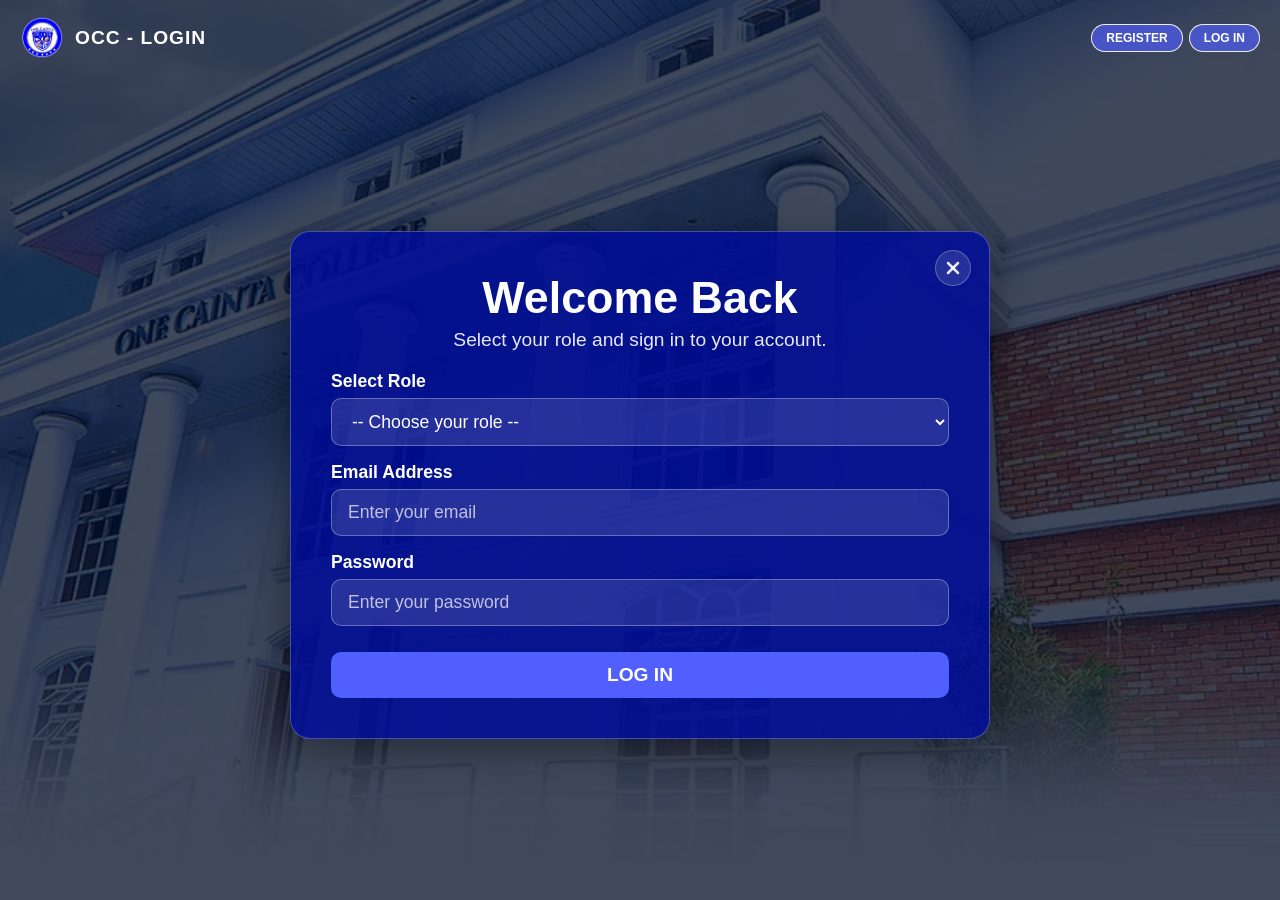
<file: Login.html>
<!DOCTYPE html>
<html lang="en">
<head>
  <meta charset="UTF-8">
  <meta name="viewport" content="width=device-width, initial-scale=1.0">
  <title>Login - One Cainta College</title>
  <link rel="shortcuticon" href="Logo.png" type="image/x-icon">
  <style>
    body {
      margin: 0;
      font-family: Inter, Arial, sans-serif;
      background: #eef3ff;
      color: #1e1e2f;
    }
    * {
      box-sizing: border-box;
    }
    header {
      background: transparent;
      color: white;
      padding: 15px 20px;
      display: flex;
      align-items: center;
      justify-content: space-between;
      flex-wrap: nowrap;
      position: absolute;
      left: 0;
      right: 0;
      top: 0;
      z-index: 50;
      gap: 8px;
    }
    .logo-title {
      display: flex;
      align-items: center;
      gap: 10px;
      min-width: 0;
    }
    header img {
      width: 45px;
      height: 45px;
      object-fit: contain;
      flex-shrink: 0;
    }
    header h1 {
      margin: 0;
      font-size: clamp(0.85rem, 3vw, 1.2rem);
      letter-spacing: 0.05em;
      font-weight: 800;
      text-align: left;
      white-space: nowrap;
      overflow: hidden;
      text-overflow: ellipsis;
    }
    .header-buttons {
      display: flex;
      gap: 6px;
      align-items: center;
      flex-shrink: 0;
    }
    section {
      min-height: 100vh;
      width: 100%;
      margin: 0;
      background-image: url("OCC-BG.png");
      background-size: cover;
      background-position: center;
      background-repeat: no-repeat;
      display: flex;
      justify-content: center;
      align-items: center;
      text-align: center;
      color: white;
      position: relative;
      padding: 100px 16px 30px;
    }
    section::before {
      content: "";
      position: absolute;
      inset: 0;
      background: rgba(1, 12, 38, 0.75);
    }
    .form-container {
      position: relative;
      z-index: 1;
      width: 100%;
      max-width: 700px;
      max-height: 85vh;
      overflow-y: auto;
      background: rgba(0, 13, 153, 0.85);
      padding: clamp(25px, 4vw, 40px);
      border-radius: 20px;
      box-shadow: 0 12px 40px rgba(0, 0, 0, 0.4);
      text-align: left;
      border: 1px solid rgba(255, 255, 255, 0.25);
    }
    .close-btn {
      position: absolute;
      top: 18px;
      right: 18px;
      color: rgba(255, 255, 255, 0.9);
      text-decoration: none;
      transition: color 0.3s ease, background 0.3s ease;
      display: inline-flex;
      align-items: center;
      justify-content: center;
      width: 36px;
      height: 36px;
      border-radius: 50%;
      background: rgba(255, 255, 255, 0.12);
      border: 1px solid rgba(255, 255, 255, 0.25);
      z-index: 10;
    }
    .close-btn svg {
      width: 20px;
      height: 20px;
    }
    .close-btn:hover {
      color: white;
      background: rgba(255, 255, 255, 0.25);
    }
    .form-header {
      margin-bottom: 20px;
      text-align: center;
      padding-right: 25px;
      padding-left: 25px;
    }
    .form-container h2 {
      margin: 0 0 6px;
      font-size: clamp(1.8rem, 4.5vw, 2.8rem);
      text-align: center;
      color: white;
      font-weight: 900;
    }
    .form-container p {
      margin: 0 0 20px;
      font-size: clamp(0.95rem, 2vw, 1.2rem);
      text-align: center;
      color: rgba(255, 255, 255, 0.9);
    }
    .reg-form {
      display: flex;
      flex-direction: column;
      gap: 16px;
    }
    .input-group {
      display: flex;
      flex-direction: column;
      gap: 6px;
    }
    .input-group label {
      font-size: clamp(0.95rem, 1.6vw, 1.1rem);
      font-weight: 700;
      color: white;
    }
    .input-group input,
    .input-group select {
      width: 100%;
      padding: 12px 16px;
      border-radius: 10px;
      border: 1px solid rgba(255, 255, 255, 0.3);
      background: rgba(255, 255, 255, 0.12);
      color: white;
      font-size: clamp(0.95rem, 1.6vw, 1.1rem);
      outline: none;
    }
    .input-group select option {
      background: #031170;
      color: white;
      font-size: 1rem;
    }
    .submit-btn {
      margin-top: 10px;
      width: 100%;
      padding: 12px;
      border: none;
      border-radius: 10px;
      background-color: #515FFF;
      color: white;
      font-weight: 700;
      font-size: clamp(1rem, 1.8vw, 1.2rem);
      cursor: pointer;
      transition: background-color 0.3s ease;
    }
    .submit-btn:hover {
      background-color: blue;
    }
    .hero-button {
      display: inline-block;
      padding: 6px 14px;
      border: 1px solid rgba(255, 255, 255, 0.9);
      border-radius: 999px;
      color: white;
      text-decoration: none;
      font-weight: 700;
      font-size: 12px;
      background-color: #515FFFA8;
      transition: background-color 0.3s ease;
    }
    .hero-button:hover {
      background-color: #515FFF;
    }
    #email::placeholder, 
    #password::placeholder {
      color: rgba(255, 255, 255, 0.7);
    }
    .alert {
      padding: 12px;
      margin-bottom: 16px;
      border-radius: 8px;
      text-align: center;
      color: white;
      font-size: 1rem;
      display: none;
    }

    /* Mobile Breakpoints */
    @media screen and (max-width: 600px) {
      header {
        padding: 12px 14px;
      }
    }
  </style>
</head>
<body>
<header>
  <div class="logo-title">
    <img id="Logo" src="Logo.png" alt="One Cainta College logo">
    <h1 id="OCC">OCC - LOGIN</h1>
  </div>
  <div class="header-buttons">
    <a class="hero-button" href="register.html" target="_self">REGISTER</a>
    <a class="hero-button" href="login.html" target="_self">LOG IN</a>
  </div>
</header>

<main>
  <section>
    <div class="form-container">
      <a href="index.html" class="close-btn" target="_self" title="Back to Intro">
        <svg viewBox="0 0 24 24" fill="none" stroke="currentColor" stroke-width="3" stroke-linecap="round" stroke-linejoin="round"><line x1="18" y1="6" x2="6" y2="18"></line><line x1="6" y1="6" x2="18" y2="18"></line></svg>
      </a>

      <div class="form-header">
        <h2>Welcome Back</h2>
        <p>Select your role and sign in to your account.</p>
      </div>
      
      <div id="alert-box" class="alert"></div>

      <form id="loginForm" class="reg-form">
        <div class="input-group">
          <label for="role">Select Role</label>
          <select id="role" name="role" required>
            <option value="" disabled selected>-- Choose your role --</option>
            <option value="student">Student</option>
            <option value="professor">Professor</option>
            <option value="administration">Administration</option>
          </select>
        </div>

        <div class="input-group">
          <label for="email">Email Address</label>
          <input type="email" id="email" name="email" placeholder="Enter your email" required>
        </div>

        <div class="input-group">
          <label for="password">Password</label>
          <input type="password" id="password" name="password" placeholder="Enter your password" required>
        </div>

        <button type="submit" class="submit-btn">LOG IN</button>
      </form>
    </div>
  </section>
</main>

<script>
  const alertBox = document.getElementById('alert-box');

  function showAlert(message, isError = false) {
    alertBox.textContent = message;
    alertBox.style.display = 'block';
    alertBox.style.background = isError ? '#d9534f' : '#2d9c5d';
    alertBox.style.border = '1px solid rgba(255,255,255,0.2)';
  }

  document.getElementById('loginForm').addEventListener('submit', async function(e) {
    e.preventDefault();

    const role = document.getElementById('role').value;
    const email = document.getElementById('email').value.trim();
    const password = document.getElementById('password').value.trim();

    if (!role) {
      showAlert('Please select a valid role.', true);
      return;
    }

    try {
      const response = await fetch('api/login.php', {
        method: 'POST',
        headers: {
          'Content-Type': 'application/json'
        },
        body: JSON.stringify({ role, email, password })
      });

      const result = await response.json();

      if (!result.success) {
        showAlert(result.message || 'Login failed.', true);
        return;
      }

      localStorage.setItem('occ_current_user', JSON.stringify(result.user));
      showAlert('Login successful! Redirecting...');

      setTimeout(() => {
        if (role === 'student') {
          window.location.href = 'Student-home.html';
        } else if (role === 'professor') {
          window.location.href = 'Professor-home.html';
        } else if (role === 'administration') {
          window.location.href = 'Admin-home.html';
        }
      }, 500);
    } catch (error) {
      showAlert('Unable to connect to the server. Please check your PHP/MySQL setup.', true);
    }
  });
</script>
</body>
</html>
</file>
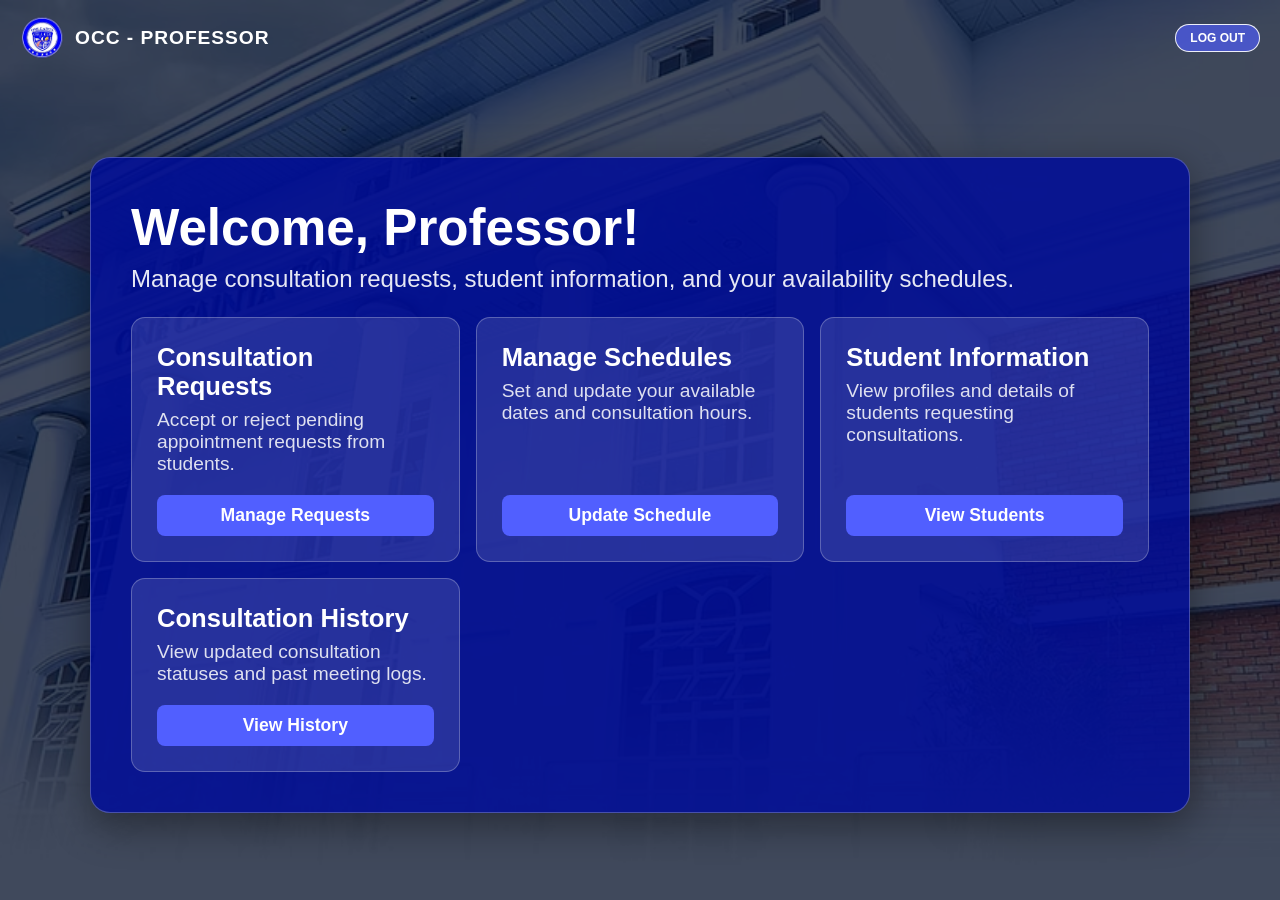
<file: Professor-home.html>
<!DOCTYPE html>
<html lang="en">
<head>
  <meta charset="UTF-8">
  <meta name="viewport" content="width=device-width, initial-scale=1.0">
  <title>Professor Portal - One Cainta College</title>
  <link rel="shortcuticon" href="Logo.png" type="image/x-icon">
  <style>
    body {
      margin: 0;
      font-family: Inter, Arial, sans-serif;
      background: #eef3ff;
      color: #1e1e2f;
    }
    * {
      box-sizing: border-box;
    }
    header {
      background: transparent;
      color: white;
      padding: 15px 20px;
      display: flex;
      align-items: center;
      justify-content: space-between;
      flex-wrap: nowrap;
      position: absolute;
      left: 0;
      right: 0;
      top: 0;
      z-index: 50;
      gap: 8px;
    }
    .logo-title {
      display: flex;
      align-items: center;
      gap: 10px;
      min-width: 0;
    }
    header img {
      width: 45px;
      height: 45px;
      object-fit: contain;
      flex-shrink: 0;
    }
    header h1 {
      margin: 0;
      font-size: clamp(0.8rem, 2.8vw, 1.2rem);
      letter-spacing: 0.05em;
      font-weight: 800;
      white-space: nowrap;
      overflow: hidden;
      text-overflow: ellipsis;
    }
    .header-buttons {
      display: flex;
      gap: 6px;
      align-items: center;
      flex-shrink: 0;
    }
    section {
      min-height: 100vh;
      width: 100%;
      margin: 0;
      background-image: url("OCC-BG.png");
      background-size: cover;
      background-position: center;
      background-repeat: no-repeat;
      display: flex;
      justify-content: center;
      align-items: center;
      color: white;
      position: relative;
      padding: 100px 16px 30px;
    }
    section::before {
      content: "";
      position: absolute;
      inset: 0;
      background: rgba(1, 12, 38, 0.75);
    }
    .dashboard-container {
      position: relative;
      z-index: 1;
      width: 100%;
      max-width: 1100px;
      max-height: 85vh;
      overflow-y: auto;
      background: rgba(0, 13, 153, 0.85);
      padding: clamp(25px, 4vw, 40px);
      border-radius: 20px;
      box-shadow: 0 12px 40px rgba(0, 0, 0, 0.4);
      border: 1px solid rgba(255, 255, 255, 0.25);
    }
    .dashboard-container h2 {
      margin: 0 0 8px;
      font-size: clamp(1.8rem, 4.5vw, 3.2rem);
      font-weight: 900;
    }
    .dashboard-container p {
      margin: 0 0 24px;
      font-size: clamp(1rem, 2vw, 1.5rem);
      color: rgba(255, 255, 255, 0.9);
    }
    .cards-grid {
      display: grid;
      grid-template-columns: repeat(auto-fit, minmax(260px, 1fr));
      gap: 16px;
    }
    .card {
      background: rgba(255, 255, 255, 0.12);
      border: 1px solid rgba(255, 255, 255, 0.25);
      padding: clamp(18px, 2.5vw, 25px);
      border-radius: 14px;
      text-align: left;
      display: flex;
      flex-direction: column;
      justify-content: space-between;
    }
    .card h3 {
      margin: 0 0 8px;
      font-size: clamp(1.2rem, 2vw, 1.7rem);
      font-weight: 700;
    }
    .card p {
      font-size: clamp(0.95rem, 1.6vw, 1.2rem);
      margin-bottom: 20px;
      color: rgba(255, 255, 255, 0.85);
    }
    .card-btn {
      display: inline-block;
      padding: 10px 18px;
      background-color: #515FFF;
      color: white;
      text-decoration: none;
      border-radius: 8px;
      font-weight: 700;
      font-size: clamp(0.95rem, 1.6vw, 1.1rem);
      text-align: center;
      transition: background-color 0.3s ease;
    }
    .card-btn:hover {
      background-color: blue;
    }
    .hero-button {
      display: inline-block;
      padding: 6px 14px;
      border: 1px solid rgba(255, 255, 255, 0.9);
      border-radius: 999px;
      color: white;
      text-decoration: none;
      font-weight: 700;
      font-size: 12px;
      background-color: #515FFFA8;
      transition: background-color 0.3s ease;
    }
    .hero-button:hover {
      background-color: #515FFF;
    }
  </style>
</head>
<body>
<header>
  <div class="logo-title">
    <img src="Logo.png" alt="One Cainta College logo">
    <h1>OCC - PROFESSOR</h1>
  </div>
  <div class="header-buttons">
    <a class="hero-button" href="/Login.html">LOG OUT</a>
  </div>
</header>

<main>
  <section>
    <div class="dashboard-container">
      <h2>Welcome, Professor!</h2>
      <p>Manage consultation requests, student information, and your availability schedules.</p>
      
      <div class="cards-grid">
        <div class="card">
          <div>
            <h3>Consultation Requests</h3>
            <p>Accept or reject pending appointment requests from students.</p>
          </div>
          <a href="#" class="card-btn">Manage Requests</a>
        </div>
        <div class="card">
          <div>
            <h3>Manage Schedules</h3>
            <p>Set and update your available dates and consultation hours.</p>
          </div>
          <a href="#" class="card-btn">Update Schedule</a>
        </div>
        <div class="card">
          <div>
            <h3>Student Information</h3>
            <p>View profiles and details of students requesting consultations.</p>
          </div>
          <a href="#" class="card-btn">View Students</a>
        </div>
        <div class="card">
          <div>
            <h3>Consultation History</h3>
            <p>View updated consultation statuses and past meeting logs.</p>
          </div>
          <a href="#" class="card-btn">View History</a>
        </div>
      </div>
    </div>
  </section>
</main>
</body>
</html>
</file>
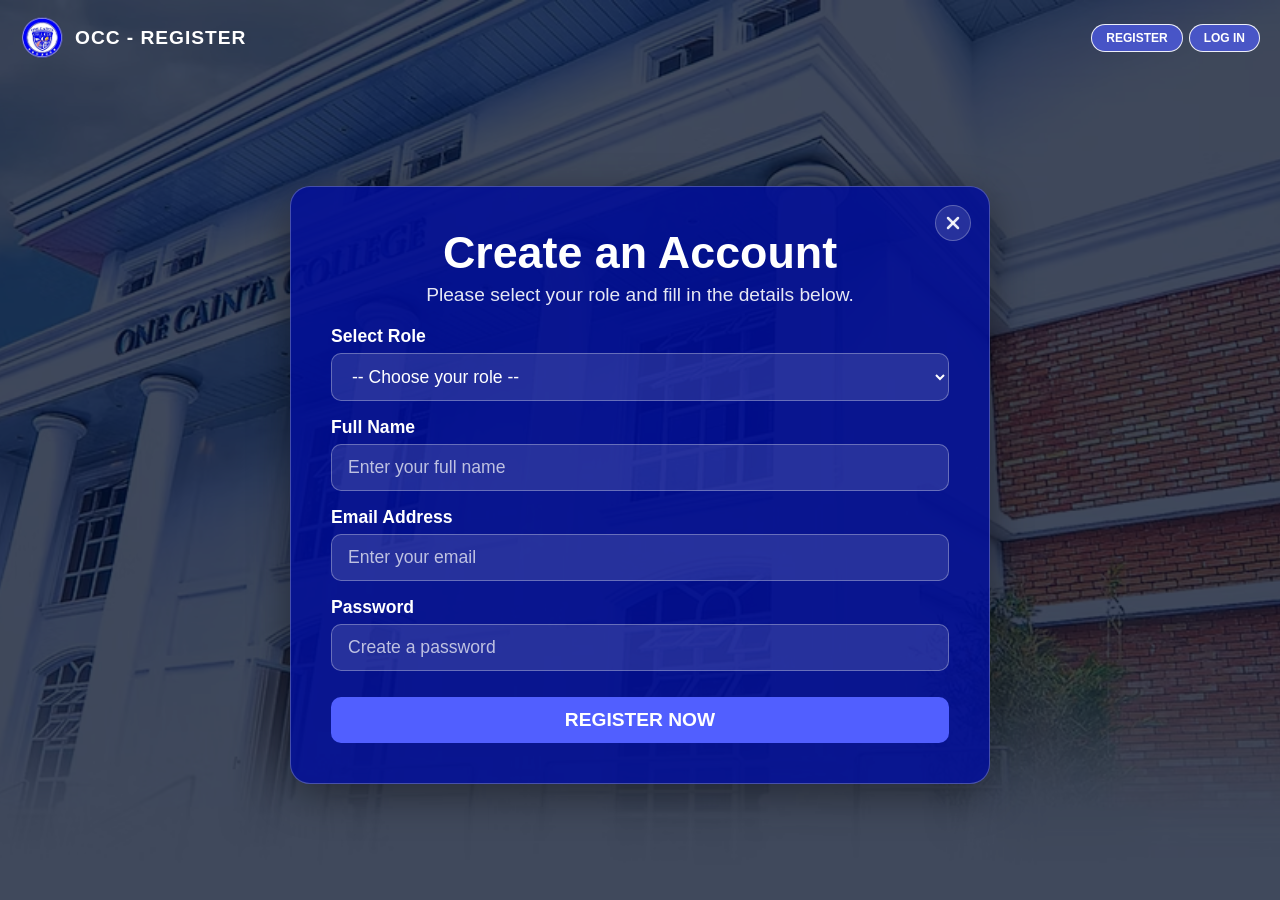
<file: Register.html>
<!DOCTYPE html>
<html lang="en">
<head>
  <meta charset="UTF-8">
  <meta name="viewport" content="width=device-width, initial-scale=1.0">
  <title>Register - One Cainta College</title>
  <link rel="shortcuticon" href="Logo.png" type="image/x-icon">
  <style>
    body {
      margin: 0;
      font-family: Inter, Arial, sans-serif;
      background: #eef3ff;
      color: #1e1e2f;
    }
    * {
      box-sizing: border-box;
    }
    header {
      background: transparent;
      color: white;
      padding: 15px 20px;
      display: flex;
      align-items: center;
      justify-content: space-between;
      flex-wrap: nowrap;
      position: absolute;
      left: 0;
      right: 0;
      top: 0;
      z-index: 50;
      gap: 8px;
    }
    .logo-title {
      display: flex;
      align-items: center;
      gap: 10px;
      min-width: 0;
    }
    header img {
      width: 45px;
      height: 45px;
      object-fit: contain;
      flex-shrink: 0;
    }
    header h1 {
      margin: 0;
      font-size: clamp(0.85rem, 3vw, 1.2rem);
      letter-spacing: 0.05em;
      font-weight: 800;
      text-align: left;
      white-space: nowrap;
      overflow: hidden;
      text-overflow: ellipsis;
    }
    .header-buttons {
      display: flex;
      gap: 6px;
      align-items: center;
      flex-shrink: 0;
    }
    section {
      min-height: 100vh;
      width: 100%;
      margin: 0;
      background-image: url("OCC-BG.png");
      background-size: cover;
      background-position: center;
      background-repeat: no-repeat;
      display: flex;
      justify-content: center;
      align-items: center;
      text-align: center;
      color: white;
      position: relative;
      padding: 100px 16px 30px;
    }
    section::before {
      content: "";
      position: absolute;
      inset: 0;
      background: rgba(1, 12, 38, 0.75);
    }
    .form-container {
      position: relative;
      z-index: 1;
      width: 100%;
      max-width: 700px;
      max-height: 85vh;
      overflow-y: auto;
      background: rgba(0, 13, 153, 0.85);
      padding: clamp(25px, 4vw, 40px);
      border-radius: 20px;
      box-shadow: 0 12px 40px rgba(0, 0, 0, 0.4);
      text-align: left;
      border: 1px solid rgba(255, 255, 255, 0.25);
    }
    .close-btn {
      position: absolute;
      top: 18px;
      right: 18px;
      color: rgba(255, 255, 255, 0.9);
      text-decoration: none;
      transition: color 0.3s ease, background 0.3s ease;
      display: inline-flex;
      align-items: center;
      justify-content: center;
      width: 36px;
      height: 36px; 
      border-radius: 50%;
      background: rgba(255, 255, 255, 0.12);
      border: 1px solid rgba(255, 255, 255, 0.25);
      z-index: 10;
    }
    .close-btn svg {
      width: 20px;
      height: 20px; 
    }
    .close-btn:hover {
      color: white;
      background: rgba(255, 255, 255, 0.25);
    }
    .form-header {
      margin-bottom: 20px;
      text-align: center;
      padding-right: 25px;
      padding-left: 25px;
    }
    .form-container h2 {
      margin: 0 0 6px;
      font-size: clamp(1.8rem, 4.5vw, 2.8rem);
      text-align: center;
      color: white;
      font-weight: 900;
    }
    .form-container p {
      margin: 0 0 20px;
      font-size: clamp(0.95rem, 2vw, 1.2rem);
      text-align: center;
      color: rgba(255, 255, 255, 0.9);
    }
    .reg-form {
      display: flex;
      flex-direction: column;
      gap: 16px;
    }
    .input-group {
      display: flex;
      flex-direction: column;
      gap: 6px;
    }
    .input-group label {
      font-size: clamp(0.95rem, 1.6vw, 1.1rem);
      font-weight: 700;
      color: white;
    }
    .input-group input,
    .input-group select {
      width: 100%;
      padding: 12px 16px;
      border-radius: 10px;
      border: 1px solid rgba(255, 255, 255, 0.3);
      background: rgba(255, 255, 255, 0.12);
      color: white;
      font-size: clamp(0.95rem, 1.6vw, 1.1rem);
      outline: none;
    }
    .input-group select option {
      background: #031170;
      color: white;
      font-size: 1rem;
    }
    .submit-btn {
      margin-top: 10px;
      width: 100%;
      padding: 12px;
      border: none;
      border-radius: 10px;
      background-color: #515FFF;
      color: white;
      font-weight: 700;
      font-size: clamp(1rem, 1.8vw, 1.2rem);
      cursor: pointer;
      transition: background-color 0.3s ease;
    }
    .submit-btn:hover {
      background-color: blue;
    }
    .hero-button {
      display: inline-block;
      padding: 6px 14px;
      border: 1px solid rgba(255, 255, 255, 0.9);
      border-radius: 999px;
      color: white;
      text-decoration: none;
      font-weight: 700;
      font-size: 12px;
      background-color: #515FFFA8;
      transition: background-color 0.3s ease;
    }
    .hero-button:hover {
      background-color: #515FFF;
    }
    #fullname::placeholder, 
    #email::placeholder, 
    #password::placeholder {
      color: rgba(255, 255, 255, 0.7);
    }
    @media screen and (max-width: 600px) {
      header {
        padding: 12px 14px;
      }
    }
  </style>
</head>
<body>
<header>
  <div class="logo-title">
    <img id="Logo" src="Logo.png" alt="One Cainta College logo">
    <h1 id="OCC">OCC - REGISTER</h1>
  </div>
  <div class="header-buttons">
    <a class="hero-button" href="/register.html" target="_self">REGISTER</a>
    <a class="hero-button" href="/login.html" target="_self">LOG IN</a>
  </div>
</header>

<main>
  <section>
    <div class="form-container">
      <a href="index.html" class="close-btn" target="_self" title="Back to Intro">
        <svg viewBox="0 0 24 24" fill="none" stroke="currentColor" stroke-width="3" stroke-linecap="round" stroke-linejoin="round"><line x1="18" y1="6" x2="6" y2="18"></line><line x1="6" y1="6" x2="18" y2="18"></line></svg>
      </a>

      <div class="form-header">
        <h2>Create an Account</h2>
        <p>Please select your role and fill in the details below.</p>
      </div>
      
      <form id="regForm" class="reg-form">
        <div class="input-group">
          <label for="role">Select Role</label>
          <select id="role" name="role" required>
            <option value="" disabled selected>-- Choose your role --</option>
            <option value="student">Student</option>
            <option value="professor">Professor</option>
            <option value="administration">Administration</option>
          </select>
        </div>

        <div class="input-group">
          <label for="fullname">Full Name</label>
          <input type="text" id="fullname" name="fullname" placeholder="Enter your full name" required>
        </div>

        <div class="input-group">
          <label for="email">Email Address</label>
          <input type="email" id="email" name="email" placeholder="Enter your email" required>
        </div>

        <div class="input-group">
          <label for="password">Password</label>
          <input type="password" id="password" name="password" placeholder="Create a password" required>
        </div>

        <button type="submit" class="submit-btn" style="text-align: center; text-decoration: none; display: block;">REGISTER NOW</button>
      </form>
    </div>
  </section>
</main>

<script>
  const regForm = document.getElementById('regForm');

  regForm.addEventListener('submit', async function (event) {
    event.preventDefault();

    const role = document.getElementById('role').value;
    const fullName = document.getElementById('fullname').value.trim();
    const email = document.getElementById('email').value.trim();
    const password = document.getElementById('password').value.trim();

    if (!role || !fullName || !email || !password) {
      alert('Please complete all fields first.');
      return;
    }

    try {
      const response = await fetch('api/register.php', {
        method: 'POST',
        headers: {
          'Content-Type': 'application/json'
        },
        body: JSON.stringify({ role, fullName, email, password })
      });

      const result = await response.json();

      if (!result.success) {
        alert(result.message || 'Registration failed.');
        return;
      }

      alert('Account created successfully. You may now log in.');
      regForm.reset();
      window.location.href = 'Login.html';
    } catch (error) {
      alert('Unable to connect to the server. Please check your PHP/MySQL setup.');
    }
  });
</script>
</body>
</html>
</file>
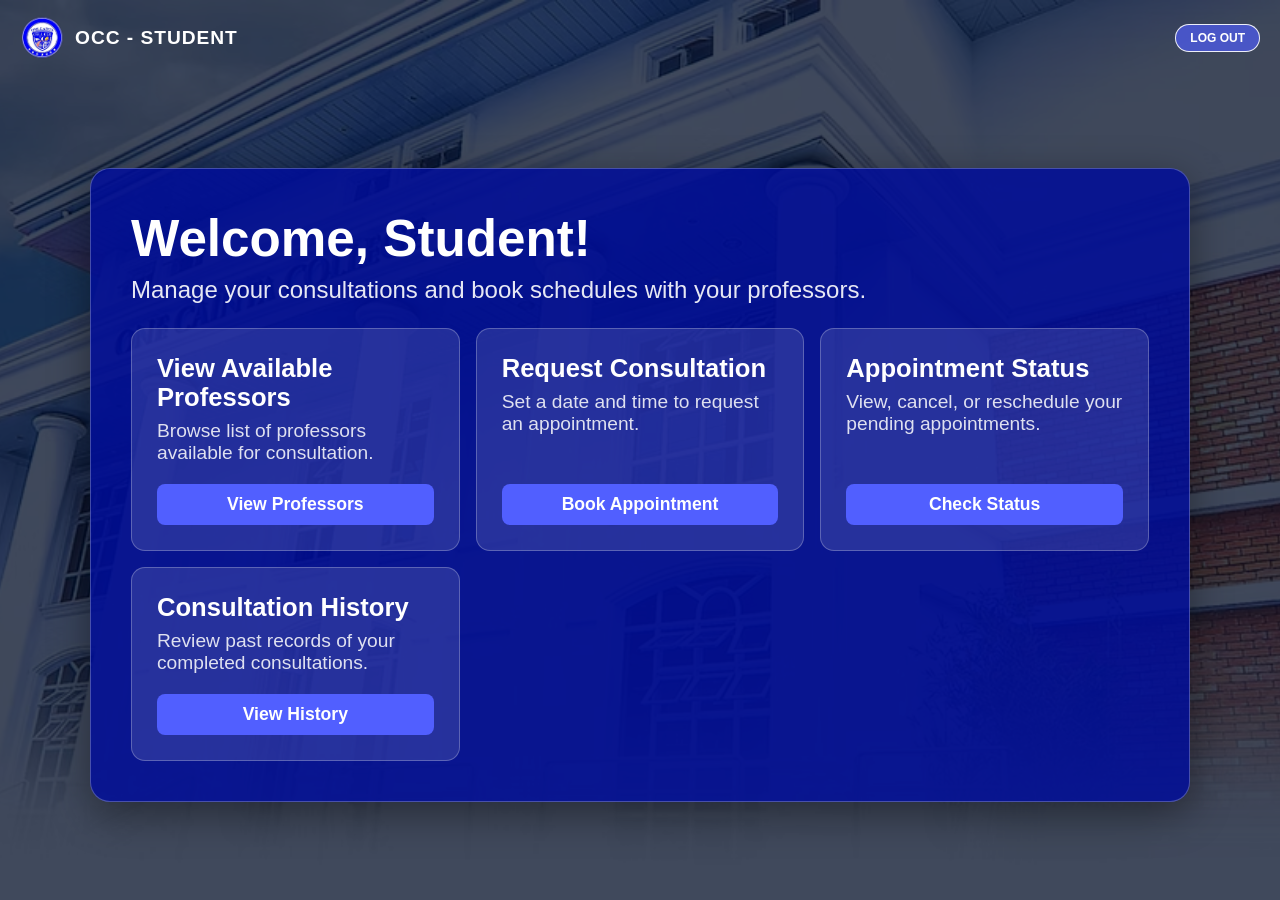
<file: Student-home.html>
<!DOCTYPE html>
<html lang="en">
<head>
  <meta charset="UTF-8">
  <meta name="viewport" content="width=device-width, initial-scale=1.0">
  <title>Student Portal - One Cainta College</title>
  <link rel="shortcuticon" href="Logo.png" type="image/x-icon">
  <style>
    body {
      margin: 0;
      font-family: Inter, Arial, sans-serif;
      background: #eef3ff;
      color: #1e1e2f;
    }
    * {
      box-sizing: border-box;
    }
    header {
      background: transparent;
      color: white;
      padding: 15px 20px;
      display: flex;
      align-items: center;
      justify-content: space-between;
      flex-wrap: nowrap;
      position: absolute;
      left: 0;
      right: 0;
      top: 0;
      z-index: 50;
      gap: 8px;
    }
    .logo-title {
      display: flex;
      align-items: center;
      gap: 10px;
      min-width: 0;
    }
    header img {
      width: 45px;
      height: 45px;
      object-fit: contain;
      flex-shrink: 0;
    }
    header h1 {
      margin: 0;
      font-size: clamp(0.85rem, 3vw, 1.2rem);
      letter-spacing: 0.05em;
      font-weight: 800;
      white-space: nowrap;
      overflow: hidden;
      text-overflow: ellipsis;
    }
    .header-buttons {
      display: flex;
      gap: 6px;
      align-items: center;
      flex-shrink: 0;
    }
    section {
      min-height: 100vh;
      width: 100%;
      margin: 0;
      background-image: url("OCC-BG.png");
      background-size: cover;
      background-position: center;
      background-repeat: no-repeat;
      display: flex;
      justify-content: center;
      align-items: center;
      color: white;
      position: relative;
      padding: 100px 16px 30px;
    }
    section::before {
      content: "";
      position: absolute;
      inset: 0;
      background: rgba(1, 12, 38, 0.75);
    }
    .dashboard-container {
      position: relative;
      z-index: 1;
      width: 100%;
      max-width: 1100px;
      max-height: 85vh;
      overflow-y: auto;
      background: rgba(0, 13, 153, 0.85);
      padding: clamp(25px, 4vw, 40px);
      border-radius: 20px;
      box-shadow: 0 12px 40px rgba(0, 0, 0, 0.4);
      border: 1px solid rgba(255, 255, 255, 0.25);
    }
    .dashboard-container h2 {
      margin: 0 0 8px;
      font-size: clamp(1.8rem, 4.5vw, 3.2rem);
      font-weight: 900;
    }
    .dashboard-container p {
      margin: 0 0 24px;
      font-size: clamp(1rem, 2vw, 1.5rem);
      color: rgba(255, 255, 255, 0.9);
    }
    .cards-grid {
      display: grid;
      grid-template-columns: repeat(auto-fit, minmax(260px, 1fr));
      gap: 16px;
    }
    .card {
      background: rgba(255, 255, 255, 0.12);
      border: 1px solid rgba(255, 255, 255, 0.25);
      padding: clamp(18px, 2.5vw, 25px);
      border-radius: 14px;
      text-align: left;
      display: flex;
      flex-direction: column;
      justify-content: space-between;
    }
    .card h3 {
      margin: 0 0 8px;
      font-size: clamp(1.2rem, 2vw, 1.7rem);
      font-weight: 700;
    }
    .card p {
      font-size: clamp(0.95rem, 1.6vw, 1.2rem);
      margin-bottom: 20px;
      color: rgba(255, 255, 255, 0.85);
    }
    .card-btn {
      display: inline-block;
      padding: 10px 18px;
      background-color: #515FFF;
      color: white;
      text-decoration: none;
      border-radius: 8px;
      font-weight: 700;
      font-size: clamp(0.95rem, 1.6vw, 1.1rem);
      text-align: center;
      transition: background-color 0.3s ease;
    }
    .card-btn:hover {
      background-color: blue;
    }
    .hero-button {
      display: inline-block;
      padding: 6px 14px;
      border: 1px solid rgba(255, 255, 255, 0.9);
      border-radius: 999px;
      color: white;
      text-decoration: none;
      font-weight: 700;
      font-size: 12px;
      background-color: #515FFFA8;
      transition: background-color 0.3s ease;
    }
    .hero-button:hover {
      background-color: #515FFF;
    }
  </style>
</head>
<body>
<header>
  <div class="logo-title">
    <img src="Logo.png" alt="One Cainta College logo">
    <h1>OCC - STUDENT</h1>
  </div>
  <div class="header-buttons">
    <a class="hero-button" href="/Login.html">LOG OUT</a>
  </div>
</header>

<main>
  <section>
    <div class="dashboard-container">
      <h2>Welcome, Student!</h2>
      <p>Manage your consultations and book schedules with your professors.</p>
      
      <div class="cards-grid">
        <div class="card">
          <div>
            <h3>View Available Professors</h3>
            <p>Browse list of professors available for consultation.</p>
          </div>
          <a href="#" class="card-btn">View Professors</a>
        </div>
        <div class="card">
          <div>
            <h3>Request Consultation</h3>
            <p>Set a date and time to request an appointment.</p>
          </div>
          <a href="#" class="card-btn">Book Appointment</a>
        </div>
        <div class="card">
          <div>
            <h3>Appointment Status</h3>
            <p>View, cancel, or reschedule your pending appointments.</p>
          </div>
          <a href="#" class="card-btn">Check Status</a>
        </div>
        <div class="card">
          <div>
            <h3>Consultation History</h3>
            <p>Review past records of your completed consultations.</p>
          </div>
          <a href="#" class="card-btn">View History</a>
        </div>
      </div>
    </div>
  </section>
</main>
</body>
</html>
</file>
